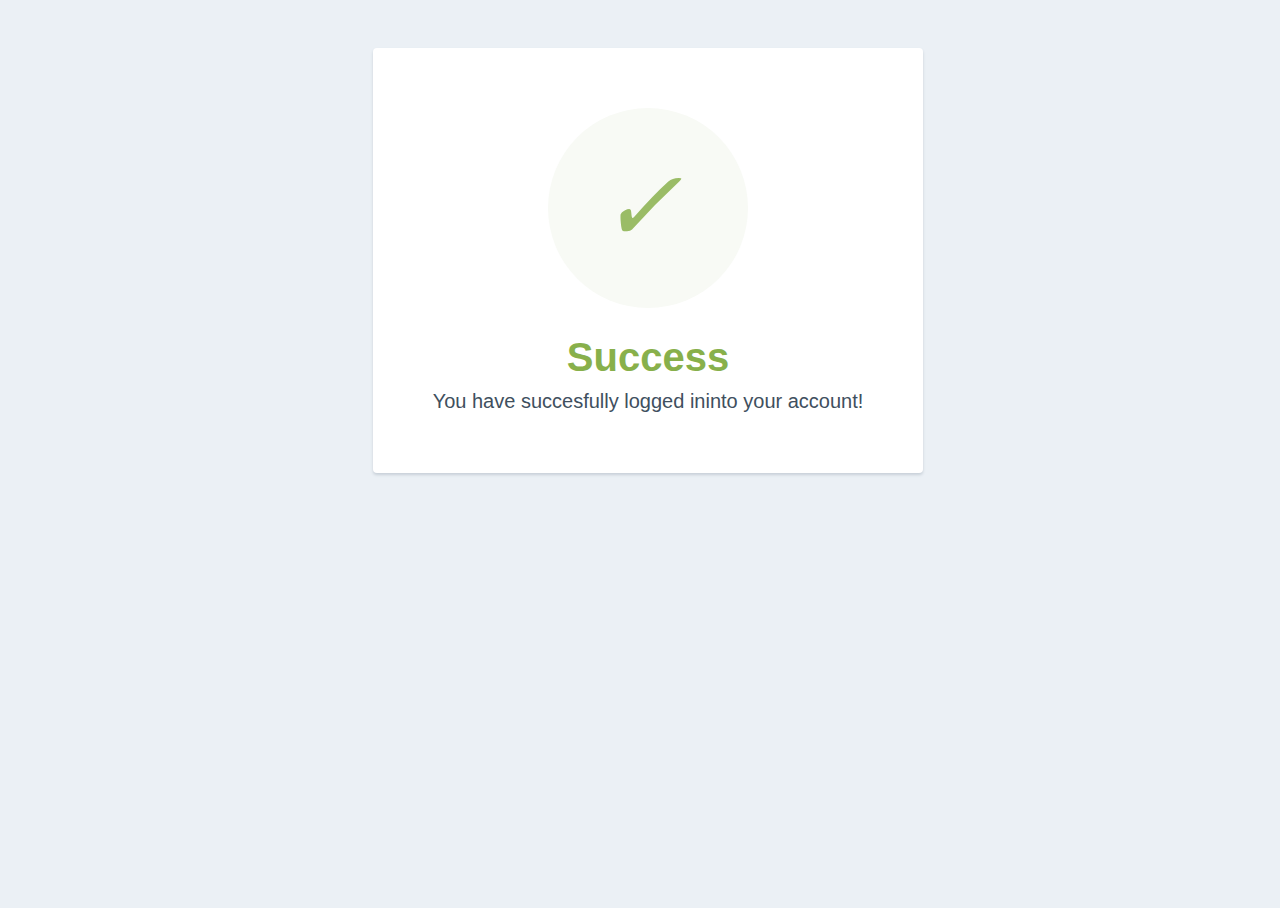
<file: success.html>
<!DOCTYPE html>
<html lang="en">
<head>
    <head>
        <link href="style.css" rel="stylesheet" type="text/css" />
      </head>
</head>
<body>
    <div class="card">
        <div style="border-radius:200px; height:200px; width:200px; background: #F8FAF5; margin:0 auto;">
          <i class="checkmark">✓</i>
        </div>
          <h1>Success</h1> 
          <p>You have succesfully logged ininto your account!</p>
        </div>
</body>
</html>
</file>
<file: style.css>
html, body {
    height: 100%;
    width: 100%;
  }
  * {box-sizing: border-box}

  /* Add padding to containers */
  .container {
    padding: 16px;
  }
  
  /* Full-width input fields */
  input[type=text], input[type=password,] {
    width: 100%;
    padding: 15px;
    margin: 5px 0 22px 0;
    display: inline-block;
    border: none;
    background: #f1f1f1;
  }
  input[type=number], input[type=phonenumber] {
    width: 100%;
    padding: 15px;
    margin: 5px 0 22px 0;
    display: inline-block;
    border: none;
    background: #f1f1f1;
  }
  
      
    
  input[type=text]:focus, input[type=password]:focus {
    background-color: #ddd;
    outline: none;
  }
  
  /* Overwrite default styles of hr */
  hr {
    border: 1px solid #f1f1f1;
    margin-bottom: 25px;
  }
  
  /* Set a style for the submit/register button */
  .registerbtn {
    background-color: #04AA6D;
    color: white;
    padding: 16px 20px;
    margin: 8px 0;
    border: none;
    cursor: pointer;
    width: 100%;
    opacity: 0.9;
  }
  
  .registerbtn:hover {
    opacity:1;
  }
  
  /* Add a blue text color to links */
  a {
    color: dodgerblue;
  }
  
  /* Set a grey background color and center the text of the "sign in" section */
  .signin {
    background-color: #f1f1f1;
    text-align: center;
  }
  /* style for login page*/
  /* Bordered form */
form {
  border: 3px solid #f1f1f1;
}

/* Full-width inputs */
input[type=text], input[type=password] {
  width: 100%;
  padding: 12px 20px;
  margin: 8px 0;
  display: inline-block;
  border: 1px solid #ccc;
  box-sizing: border-box;
}

/* Set a style for all buttons */
button {
  background-color: #04AA6D;
  color: white;
  padding: 14px 20px;
  margin: 8px 0;
  border: none;
  cursor: pointer;
  width: 100%;
}

/* Add a hover effect for buttons */
button:hover {
  opacity: 0.8;
}

/* Extra style for the cancel button (red) */
.cancelbtn {
  width: auto;
  padding: 10px 18px;
  background-color: #f44336;
}

/* Center the avatar image inside this container */
.imgcontainer {
  text-align: center;
  margin: 24px 0 12px 0;
}

/* Avatar image */
img.avatar {
  width: 40%;
  border-radius: 50%;
}

/* Add padding to containers */
.container {
  padding: 16px;
}

/* The "Forgot password" text */
span.psw {
  float: right;
  padding-top: 16px;
}

/* Change styles for span and cancel button on extra small screens */
@media screen and (max-width: 300px) {
  span.psw {
    display: block;
    float: none;
  }
  .cancelbtn {
    width: 100%;
  }
}  
/*style for success page*/
body {
  text-align: center;
  padding: 40px 0;
  background: #EBF0F5;
}
  h1 {
    color: #88B04B;
    font-family: "Nunito Sans", "Helvetica Neue", sans-serif;
    font-weight: 900;
    font-size: 40px;
    margin-bottom: 10px;
  }
  p {
    color: #404F5E;
    font-family: "Nunito Sans", "Helvetica Neue", sans-serif;
    font-size:20px;
    margin: 0;
  }
i {
  color: #9ABC66;
  font-size: 100px;
  line-height: 200px;
  margin-left:-15px;
}
.card {
  background: white;
  padding: 60px;
  border-radius: 4px;
  box-shadow: 0 2px 3px #C8D0D8;
  display: inline-block;
  margin: 0 auto;
}
</file>
